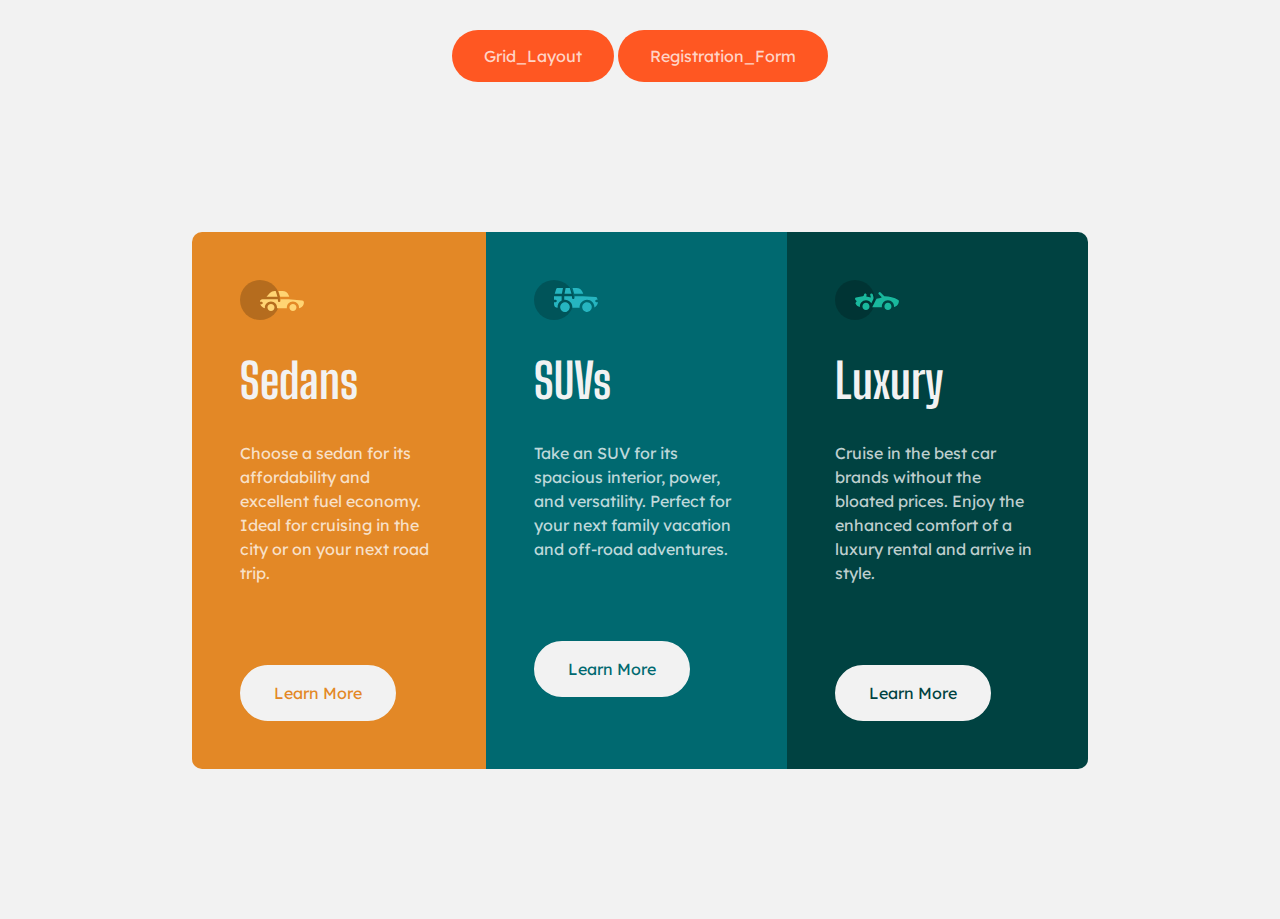
<file: index.html>
<!DOCTYPE html>
<html lang="en">
<head>
  <meta charset="UTF-8">
  <meta name="viewport" content="width=device-width, initial-scale=1.0"> 
  <link rel="icon" type="image/png" sizes="32x32" href="./images/favicon-32x32.png"> 
  <title>Hope Saviour|3-column preview card component</title>

  <link rel="stylesheet" href="style.css">
  <link rel="preconnect" href="https://fonts.googleapis.com">
  <link rel="preconnect" href="https://fonts.gstatic.com" crossorigin>
  <link href="https://fonts.googleapis.com/css2?family=Big+Shoulders+Display&family=Lexend+Deca&display=swap" rel="stylesheet">
</head>
<body>
  <header>
    <button class="grid-button"><a href="grid.html">Grid_Layout</a></button>
    <button class="grid-button"><a href="index1.html">Registration_Form</a></button>
</header>
  <main>
    <section id="sedans-section">
      <img class="img" src="images/icon-sedans.svg" alt="Sedans-img">
      <h2>Sedans</h2> 
      <p class="sedan-para">
        Choose a sedan for its affordability and excellent fuel economy. Ideal for cruising in the city or on your next road trip.
      </p> 
      <button class="sedan-button">Learn More</button>
    </section>
    <section id="suv-section">
      <img class="img" src="images/icon-suvs.svg" alt="SUVs-img">
      <h2>SUVs</h2> 
      <p class="suv-para">
        Take an SUV for its spacious interior, power, and versatility. Perfect for your next family vacation and off-road adventures.
      </p> 
      <button class="suv-button">Learn More</button>
    </section>
    <section id="luxury-section">
      <img class="img" src="images/icon-luxury.svg" alt="luxury-img">
      <h2>Luxury</h2> 
      <p class="luxury-para"> 
        Cruise in the best car brands without the bloated prices. Enjoy the enhanced comfort of a luxury rental and arrive in style.
      </p>
      <button class="luxury-button">Learn More</button>
    </section>
  </main>
</body>
</html>
</file>
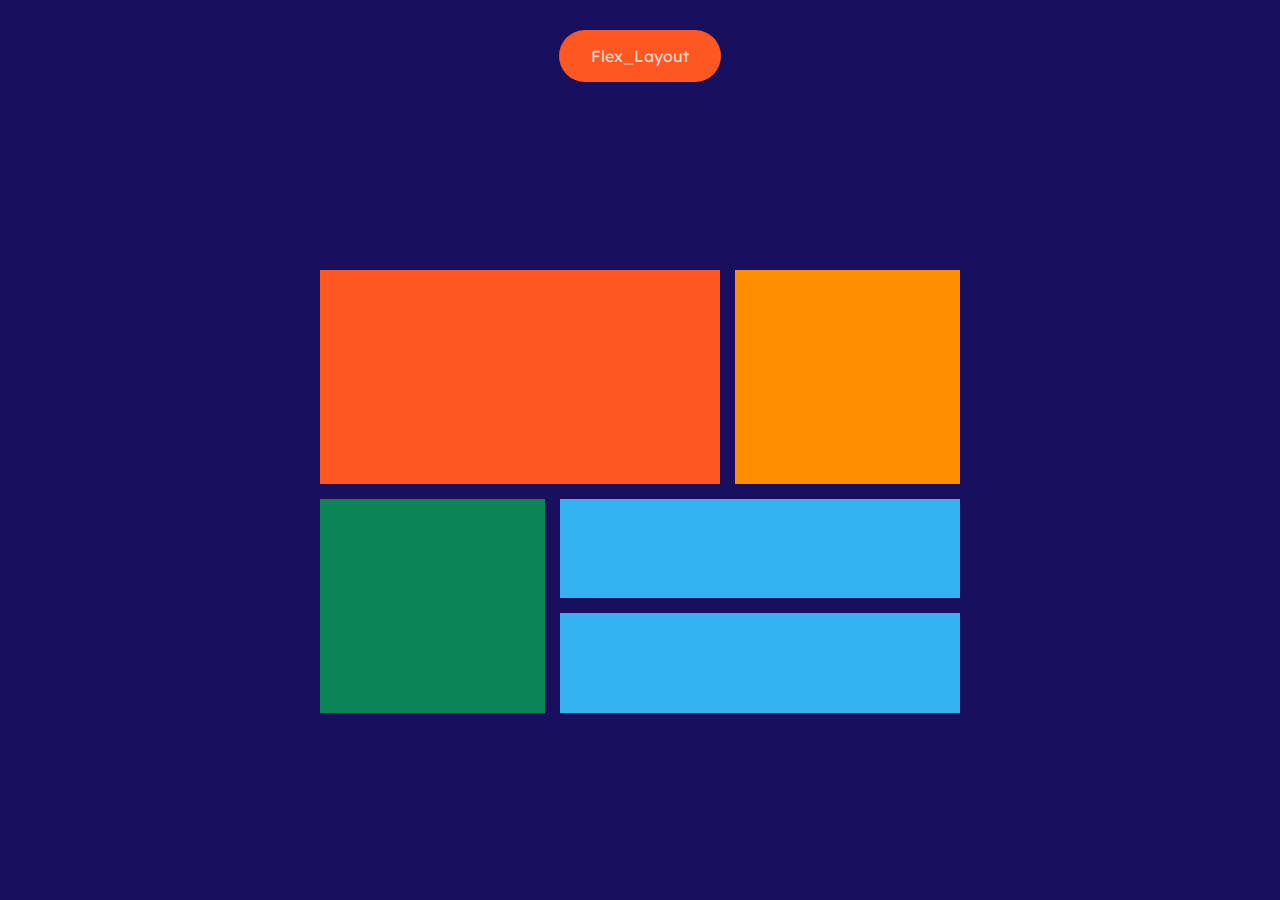
<file: grid.html>
<!DOCTYPE html>
<html lang="en">
<head>
    <meta charset="UTF-8">
    <meta http-equiv="X-UA-Compatible" content="IE=edge">
    <meta name="viewport" content="width=device-width, initial-scale=1.0">
    <title>Grid Task</title>
    <link rel="stylesheet" href="grid.css">
    <link rel="icon" type="image/png" sizes="32x32" href="./images/favicon-32x32.png">
    <link rel="preconnect" href="https://fonts.googleapis.com">
    <link rel="preconnect" href="https://fonts.gstatic.com" crossorigin>
    <link href="https://fonts.googleapis.com/css2?family=Big+Shoulders+Display&family=Lexend+Deca&display=swap" rel="stylesheet">
</head>
<body>
    <header>
        <button class="grid-button"><a href="index.html">Flex_Layout</a></button>
    </header>
    <main>
        <div class="first"></div>
        <div class="second"></div>
        <div class="third"></div>
        <div class="fourth"></div>
        <div class="fifth"></div>
    </main>
</body>
</html>
</file>
<file: style.css>
* {
    margin: 0;
    box-sizing: border-box;
}

body {
    background-color: hsl(0, 0%, 95%);
    display: flex;
    justify-content: center;
    align-items: center;
    flex-direction: column;
    font-family: 'Lexend Deca', sans-serif;
}

main {
    display: flex;
    width: min(70%, 60rem);
    margin: 150px 0 150px 0 ;
}

section {
    display: block;
}

#sedans-section {
    background-color:  hsl(31, 77%, 52%);
    padding: 48px;
    border-top-left-radius: 10px;
    border-bottom-left-radius: 10px;
}
.img {
    margin-bottom: 32px;
    display: block;
}

h2 {
    font-size: 48px;
    margin: 0 0 32px;
    color:  hsl(0, 0%, 95%);
    font-family: 'Big Shoulders Display', cursive;
    font-weight: 700;
}

.sedan-para{
    font-size: 16px;
    margin: 0 0 80px;
    color:  hsla(0, 0%, 100%, 0.75);
    font-family: 'Lexend Deca', sans-serif;
    line-height: 1.5;
}

.sedan-button {
    background-color:  hsl(0, 0%, 95%);
    font-size: 16px;
    padding: 16px 32px;
    border-radius: 50rem;
    color: hsl(31, 77%, 52%);
    border: 2px solid hsl(0, 0%, 95%);
    font-family: 'Lexend Deca', sans-serif;
}

.sedan-button:hover {
    background-color: transparent;
    color: hsla(0, 0%, 100%, 0.75);
}

#suv-section {
    background-color: hsl(184, 100%, 22%);
    padding: 48px;
}

.suv-para {
    font-size: 16px;
    margin: 0 0 80px;
    color:  hsla(0, 0%, 100%, 0.75);
    font-family: 'Lexend Deca', sans-serif;
    line-height: 1.5;
}

.suv-button {
    background-color:  hsl(0, 0%, 95%);
    font-size: 16px;
    padding: 16px 32px;
    border-radius: 50rem;
    color: hsl(184, 100%, 22%);
    border: 2px solid hsl(0, 0%, 95%);
    font-family: 'Lexend Deca', sans-serif;
} 

.suv-button:hover {
    background-color: transparent;
    color: hsla(0, 0%, 100%, 0.75);
}

#luxury-section {
    background-color: hsl(179, 100%, 13%);
    padding: 48px;
    border-top-right-radius: 10px;
    border-bottom-right-radius: 10px;
}

.luxury-para{
    font-size: 16px;
    margin: 0 0 80px;
    color:  hsla(0, 0%, 100%, 0.75);
    font-family: 'Lexend Deca', sans-serif;
    line-height: 1.5;
}

.luxury-button {
    background-color:  hsl(0, 0%, 95%);
    font-size: 16px;
    padding: 16px 32px;
    border-radius: 50rem;
    color: hsl(179, 100%, 13%);
    border: 2px solid hsl(0, 0%, 95%);
    font-family: 'Lexend Deca', sans-serif;
} 

.luxury-button:hover {
    background-color: transparent;
    color: hsla(0, 0%, 100%, 0.75);
}
@media (max-width: 760px) {
    main {
        display: flex;
        flex-direction: column;
        margin-bottom: 30px;
        margin-top: 80px;
    }

    #sedans-section {
        border-top-right-radius: 10px;
        border-bottom-left-radius: 0;
    }

    #luxury-section {
        border-top-right-radius: 0;
        border-bottom-left-radius: 10px;
    }
}
header {
    margin-top: 30px;
}
.grid-button {
    background-color: #FF5722;
    color: hsla(0, 0%, 100%, 0.75);
    border-radius: 50rem;
    border: 0;
    padding: 16px 32px;
    font-family: 'Lexend Deca', sans-serif;
}

a {
    color: hsla(0, 0%, 100%, 0.75);
    text-decoration: none;
    font-size: 16px;
}
</file>
<file: grid.css>
* {
    margin: 0;
    padding: 0;
}

body {
    background-color: #16105f;
    display: flex;
    flex-direction: column;
    place-items: center;
    min-height: 100vh;
}

header {
    margin-top: 30px;
}

main {
    display: grid;
    grid-template-areas: 
    'a a b'
    'c d d'
    'c e e'
    ;
    gap: 15px;
    width: 50%;
    margin: auto;
}

div {
    padding: 2em;
    text-align: center;
}

.first {
    background-color: #FF5722;
    grid-area: a;
    height: 150px;
}

.second {
    background-color: #FF8E00;
    grid-area: b;
    height: 150px;
}

.third {
    background-color: #0B8457;
    grid-area: c;
    height: 150px;
}

.fourth {
    background-color: #34B3F1;
    grid-area: d;
}

.fifth {
    background-color: #34B3F1;
    grid-area: e;
}

.grid-button {
    background-color: #FF5722;
    color: hsla(0, 0%, 100%, 0.75);
    border-radius: 50rem;
    border: 0;
    padding: 16px 32px;
    font-family: 'Lexend Deca', sans-serif;
}

a {
    color: hsla(0, 0%, 100%, 0.75);
    text-decoration: none;
    font-size: 16px;
}

@media (max-width: 760px) {
    main {
        width: 70%
    }
            
    .first {
        height: 80px;
    }

    .second {
        height: 80px;
    }

    .third {
        height: 80px;
    }
}
</file>
